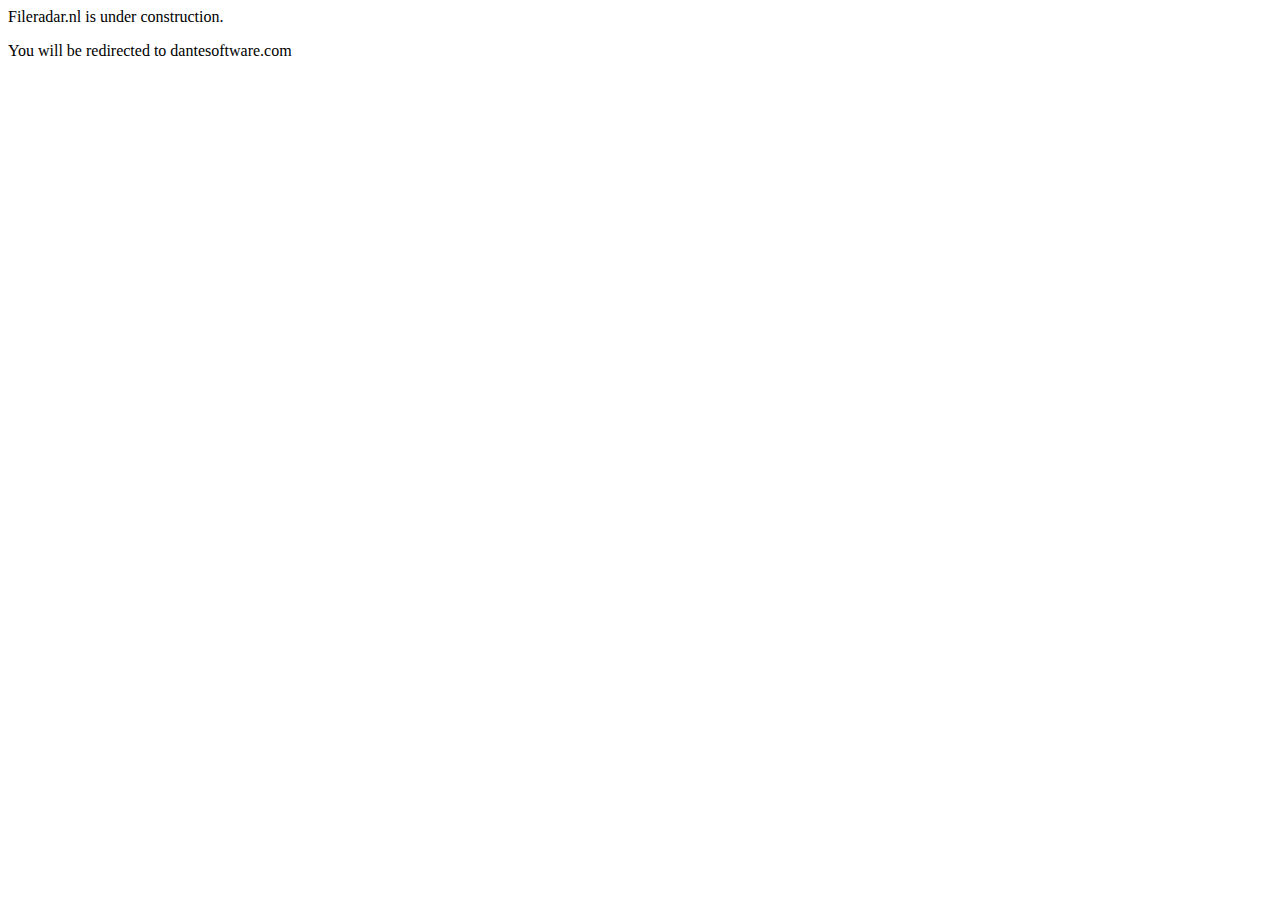
<file: redirect.html>
<!DOCTYPE HTML PUBLIC “-//W3C//DTD HTML 4.0 Transitional//EN”>
<html>
<head>
<title>Fileradar</title>
<meta http-equiv=”refresh” content=”2;url=http://www.dantesoftware.com”>

</head>
<body>
<p>Fileradar.nl is under construction.</p>

<p>You will be redirected to dantesoftware.com</p>
</body>
</html>
</file>
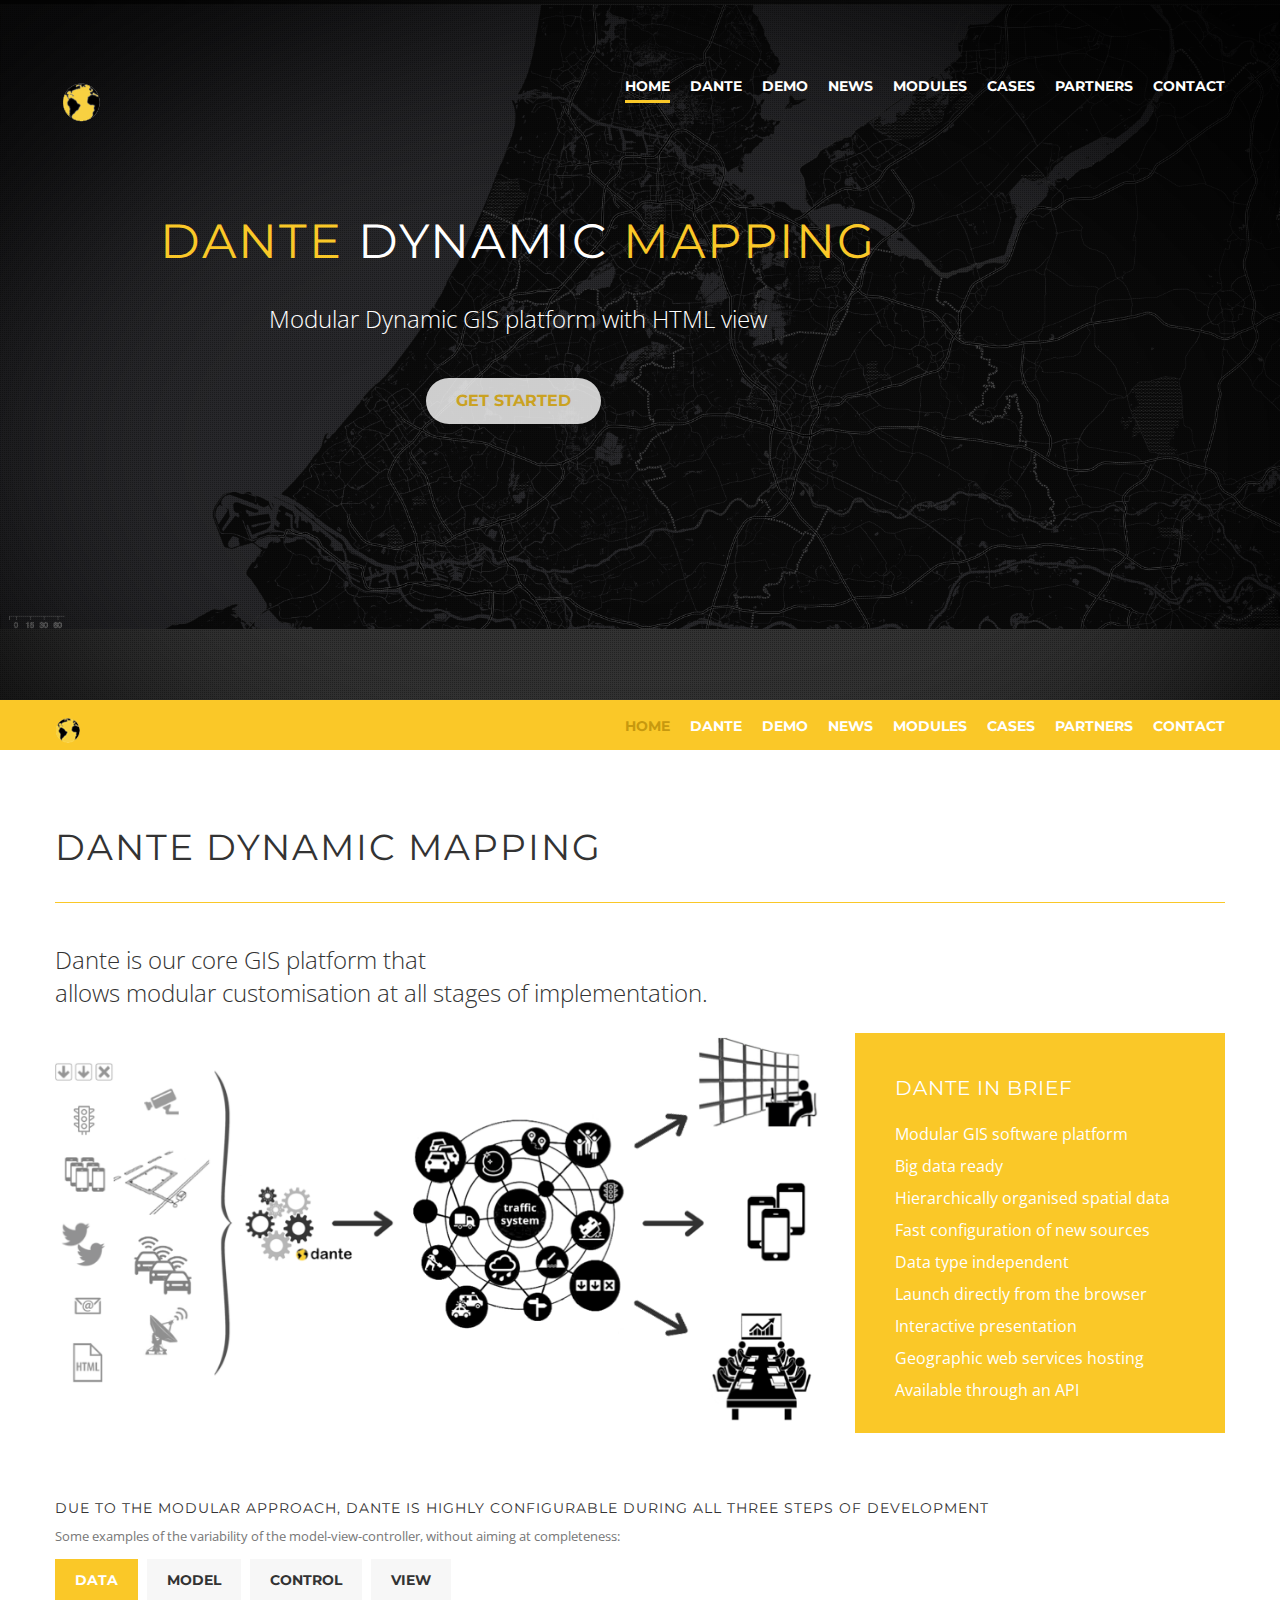
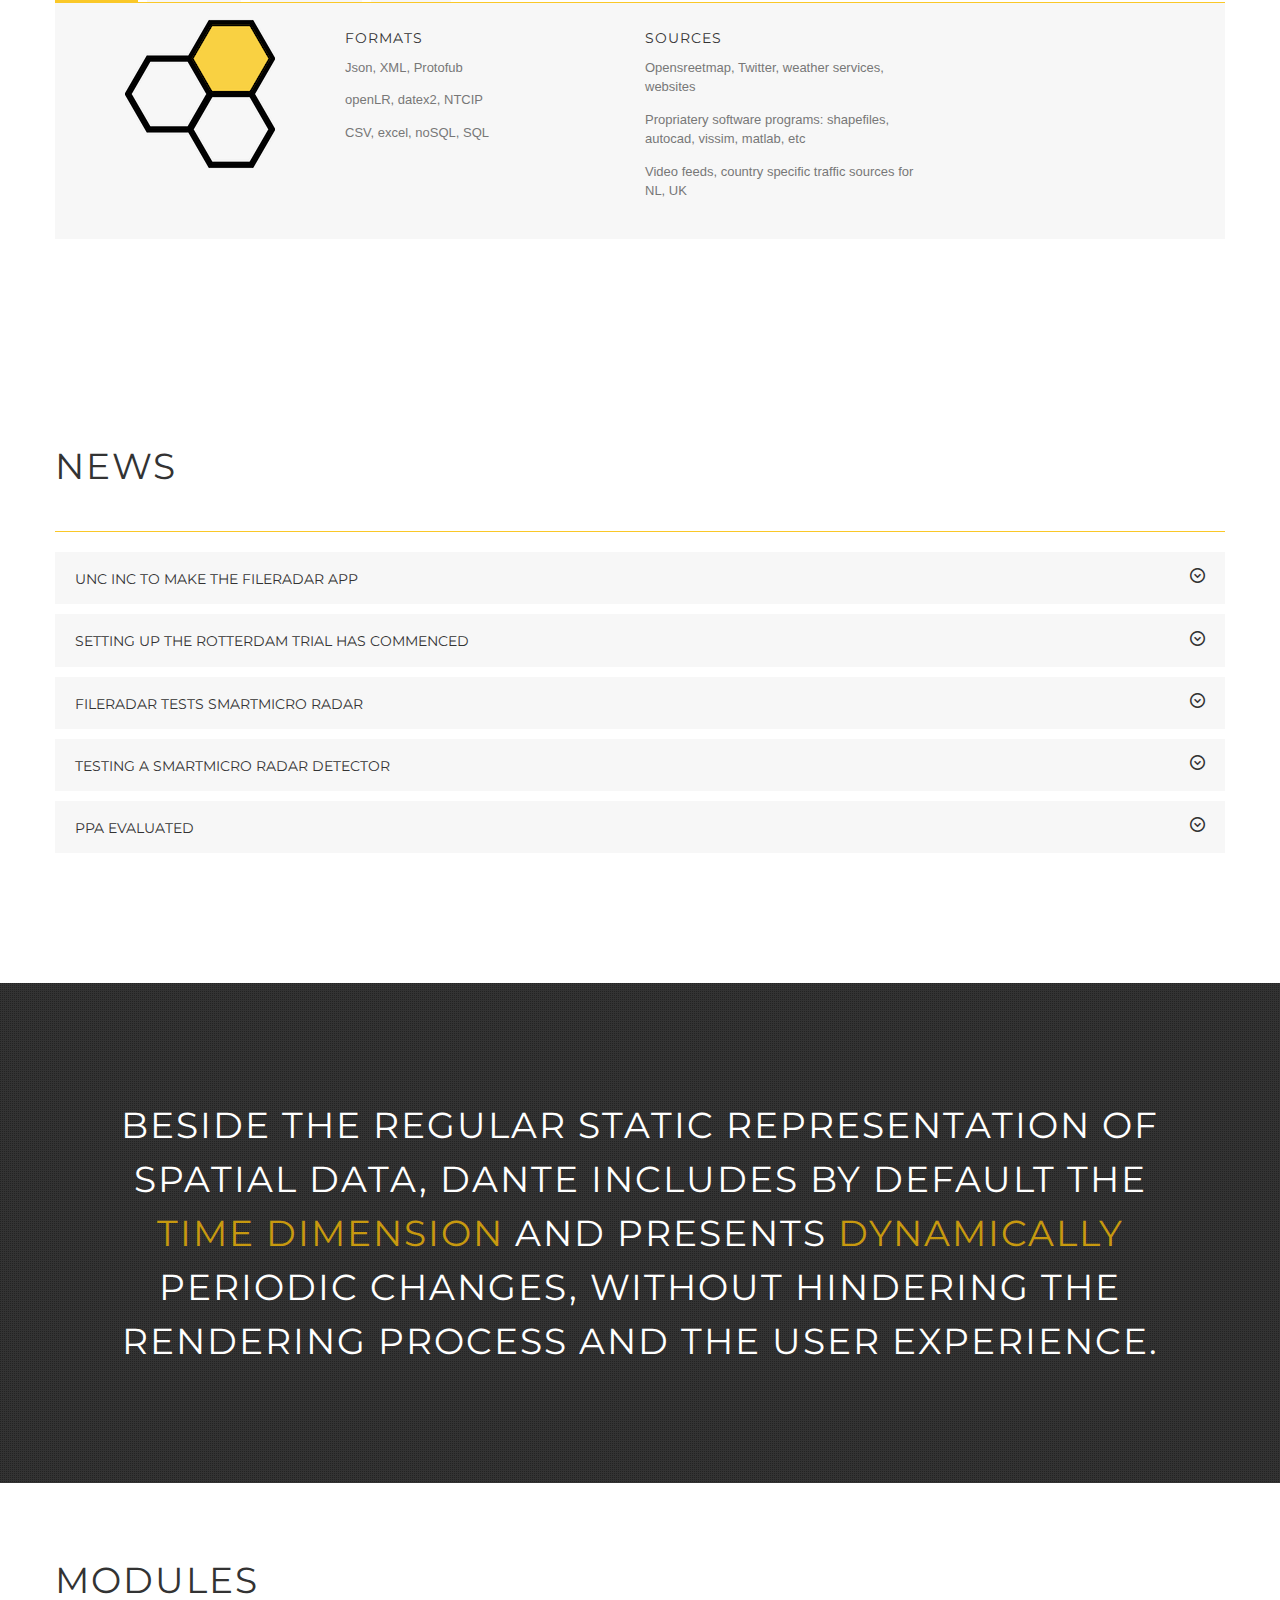
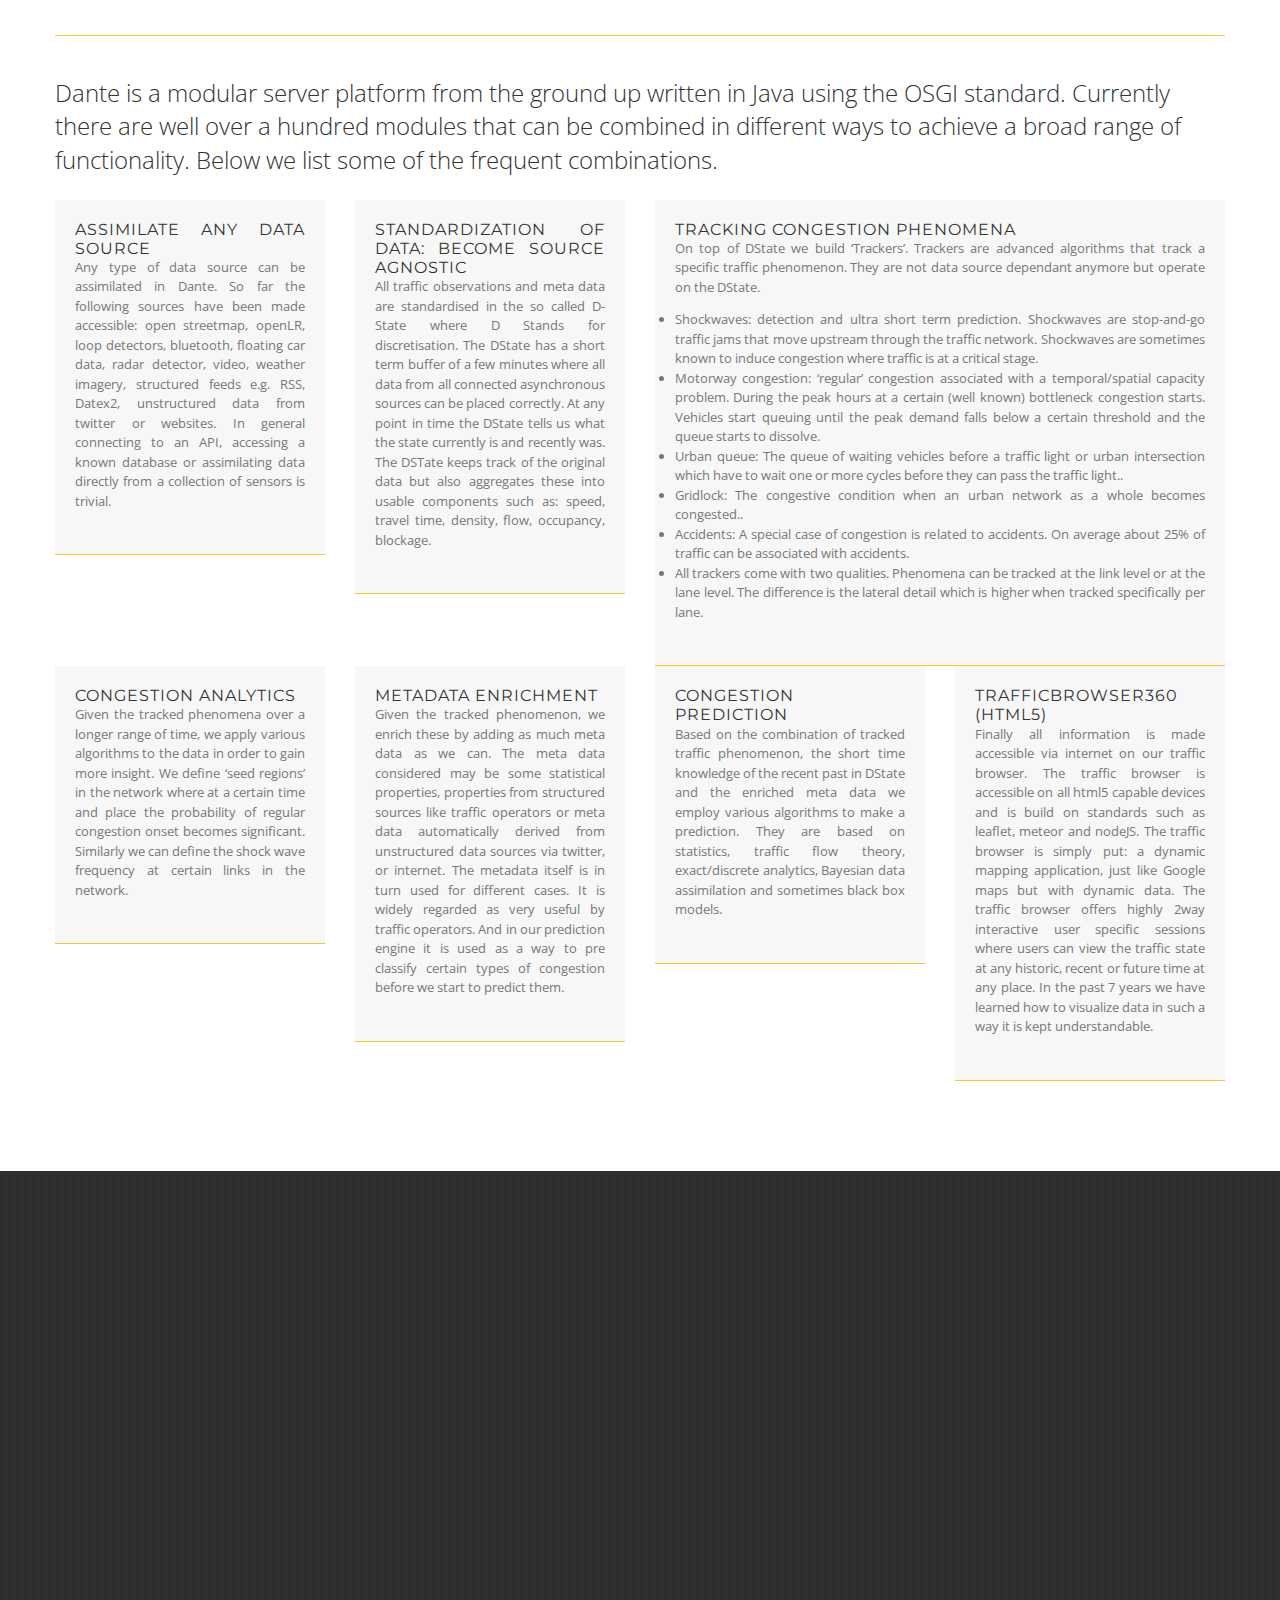
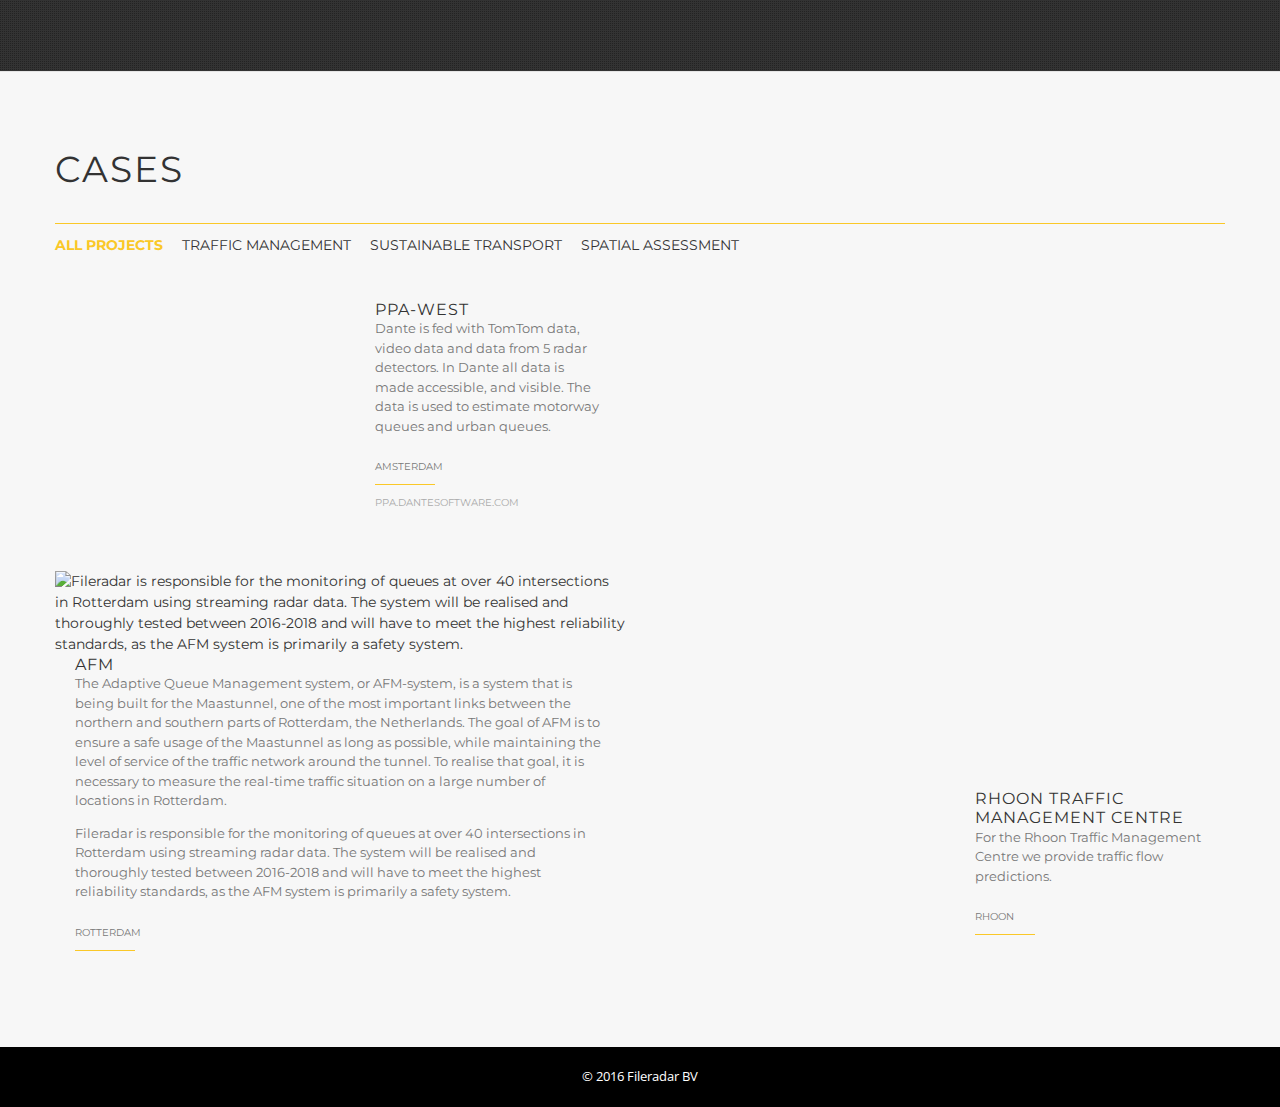
<file: test.html>
<!DOCTYPE html>
<html lang="en">
<head>
	<meta charset="utf-8" />
	
	<title>Dante Software</title>
	<meta name="description" content="">
	<meta name="author" content="">
	<meta name="HandheldFriendly" content="true">
	<meta http-equiv="X-UA-Compatible" content="IE=edge,chrome=1">
	<meta name="viewport" content="width=device-width, initial-scale=1, maximum-scale=1">
	
	<link href='http://fonts.googleapis.com/css?family=Montserrat:400,700|Open+Sans:400,300,700' rel='stylesheet' type='text/css'>
	
	<!-- Import CSS -->
	<link rel="stylesheet" href="css/base.css">
	<link rel="stylesheet" href="css/jms-style.css">
	<link rel="icon" type="image/png" href="logo.png">
	<link rel="stylesheet" href="http://cdn.leafletjs.com/leaflet/v0.7.7/leaflet.css">
	

	<!--[if lt IE 10]>
		<link href= "css/ie.css" rel= "stylesheet" media= "all" />
	<![endif]-->

	<!--[if lt IE 9]>
		<script src="http://html5shiv.googlecode.com/svn/trunk/html5.js"></script>
	<![endif]-->
	
</head>

<body>


	<!-- Start Homepage -->
	<header id="home">
		<div class="header-bg"></div>
		<div class="pattern"></div>
		<div class="container">
			<div class="row">
				<div class="span4">
					<a href="index.html" class="logo"><img src="img/logo1.png" alt=""></a>
				</div>
				<!-- Navigation -->
				<nav id="topnav" class="span8">
					<ul id="fixed-nav" class="visible-desktop">
						<li class="current scroll-link"><a href="#home">Home</a></li>
						<li><a class="scroll-link" href="#about">Dante</a></li>
						<li><a class="scroll-link" href="#demo">Demo</a></li>
						<li><a class="scroll-link" href="#news">News</a></li>
						<li><a class="scroll-link" href="#module">Modules</a></li>
						<li><a class="scroll-link" href="#portfolio">Cases</a></li>
						<li><a class="scroll-link" href="#partners">Partners</a></li>
						<li><a class="scroll-link" href="#contact">Contact</a></li>
						
					</ul>
				</nav>
				<!-- End Navigation -->
			</div>
			<div class="row">
				<div class="span12">
					<div id="slidecaption">
						<span class="color-text">Dante</span> dynamic <span class="color-text">mapping</span>
						<div class="sub-caption">Modular Dynamic GIS platform with HTML view</div>
						<a href="#about" class="btn white scroll-link">Get started</a>
					</div>
				</div>
			</div>

		</div>
	</header>

	

	<div class="wrapper">
	
		<!-- Start Sticky Navigation -->
		<nav id="mainnav">
			<div class="container">
				<div class="row">
					<div class="span4">
						<a href="index.html" class="logo"><img src="img/logo2.png" alt=""></a>
					</div>
					<div class="span8">
						<ul id="fluid-nav" class="fluid-navigation visible-desktop">
							<li class="current scroll-link"><a href="#home">Home</a></li>
						<li><a class="scroll-link" href="#about">Dante</a></li>
						<li><a class="scroll-link" href="#demo">Demo</a></li>
						<li><a class="scroll-link" href="#news">News</a></li>
						<li><a class="scroll-link" href="#module">Modules</a></li>
						<li><a class="scroll-link" href="#portfolio">Cases</a></li>
						<li><a class="scroll-link" href="#partners">Partners</a></li>
						<li><a class="scroll-link" href="#contact">Contact</a></li>
						</ul>
					</div>
				</div>
			</div>
		</nav>
		<!-- End Sticky Navigation -->
		

		<!-- Start About Page -->
		<section id="about" class="page">
			<div class="container">
				<div class="row">
					<div class="span12">
						<div class="title">DANTE Dynamic Mapping</div>
						<hr>
						<div class="lead-small">Dante is our core GIS platform that <br class="visible-desktop" />  allows modular customisation at all stages of implementation.</div>
						<p>
						</p>
						<div class="row slider-services">
							<div class="span8">
								<img src="images/Prediction engine.png" alt="">
							</div>
							<div class="span4">
								<!-- Start Services List -->
								<div class="services">
									<div class="services-title hidden-tablet">Dante in brief</div>
									<ul class="services-list">
										<li>Modular GIS software platform</li>
										<li>Big data ready</li>
										<li>Hierarchically organised spatial data</li>
										<li>Fast configuration of new sources</li>
										<li>Data type independent</li>
										<li>Launch directly from the browser</li>
										<li>Interactive presentation</li>
										<li>Geographic web services hosting</li>
										<li>Available through an API</li>
									</ul>
								</div>
								<!-- End Services List -->
							</div>
						</div>
						
					

			<!-- Start Tabs -->
						<h5>Due to the modular approach, Dante is highly configurable during all three steps of development</h5>
						<p>Some examples of the variability of the model-view-controller, without aiming at completeness:</p>
						<div class="tabs">
							<ul>
								<li id="tab1" class="current">Data</li>
								<li id="tab2">Model</li>
								<li id="tab3">Control</li>
								<li id="tab4">View</li>
							</ul>
							<div class="tab-content-wrp">
		    					<div id="tab1-content" class="tab-content active">
										<div class="container">	
											<div class="row">
												
												<div class="row">
													<div class="span3">
													
														<img src="images/honey1.png" width="150" height="150" style="margin: 0px 80px">
														<hr class="visible-phone">
													</div>
													<div class="span3">
														<h5>Formats</h5>
														<p>Json, XML, Protofub</p>
														<p>openLR, datex2, NTCIP</p>
														<p>CSV, excel, noSQL, SQL</p>
													</div>
													<div class="span3">
														<h5>Sources</h5>
														<p>Opensreetmap, Twitter, weather services, websites</p>
														<p>Propriatery software programs: shapefiles, autocad, vissim, matlab, etc</p>
														<p>Video feeds, country specific traffic sources for NL, UK</p>
														
													</div>
												</div>
											</div>
										</div>
		    					</div>
		    					<div id="tab2-content" class="tab-content">
		    							<div class="container">	
											<div class="row">
												<div class="row">
													<div class="span3">
													
														<img src="images/honey2.png" width="150" height="150" style="margin: 0px 80px">
														<hr class="visible-phone">
													</div>
													<div class="span9">
														<h5>Standardization</h5>
														<p>Elements define a location in time and space</p>
														<p>Dataobjects linked to elements</p>
														
													</div>
												</div>
											</div>
										</div>
		    					</div>
		    					<div id="tab3-content" class="tab-content">
		    							<div class="container">	
											<div class="row">
												<div class="row">
													<div class="span3">
													
														<img src="images/honey3.png" width="150" height="150" style="margin: 0px 80px">
														<hr class="visible-phone">
													</div>
													<div class="span3">
																<h5>Industry standard techniques</h5>
																<p>Java8</p>
																<p>OSGI</p>
																<p>Jetty/Netty</p>
																
														
													</div>
													<div class="span3">
																<h5>Standardization of data sources as a first step</h5>
																<p>Link, nodes, segments, areas</p>
																<p>Algorithms work wit standardised data</p>
																	
														
													</div>
													<div class="span3">
																<h6>Traffic Algorithms</h6>
																<p>Queue tracking on motorways and cities</p>
																<p>Shockwave tracker</p>
														
													</div>
												</div>
											</div>
										</div>
		    					</div>
		    					
		    					<div id="tab4-content" class="tab-content">
		    							<div class="container">	
											<div class="row">
												<div class="row">
													<div class="span3">
													
														<img src="images/honeyfull.png" width="150" height="150" style="margin: 0px 80px">
														<hr class="visible-phone">
													</div>
													<div class="span9">
														<h5>Rich html5 app for browser and mobile</h5>
														<p>Interactive map with options to dinamically adjust time</p>
														<p>Situational Awareness: focus only on extra-ordinary eventualities</p>
														<p>Traffic 360, zooming-in/out adjusts datasource volume and intensity to reflect scope</p>
														<p>Leveraging NodeJs, LeafletJs, Meteor</p>
														
													</div>
												</div>
											</div>
										</div>
		    					</div>
							</div>
						</div>
						<!-- End Tabs -->
			<!-- End Tabs -->
						
					</div>
				</div>
			</div>
		</section>
		<!-- End About Page -->
	

	

	<!-- Start NEWS Page -->

		<section id="news" class="page">
			<div class="container">
				<div class="row">
					<div class="span12">
						<div class="title">News</div>
					</div>
				</div>
				
				<div class="row">
					<hr class="span12">
				</div>
						<!-- Start Accordion -->
				<div class="row">
					<div class="span12">
						
						
						<div class="accordion">
							<div class="accordion-wrp">
								<h6>Unc Inc to make the Fileradar App</h6>
								<div class="accordion-content">
									<a>February 21, 2016</a>
									<p>Today we can announce that we have selected Unc Inc to build the Fileradar App, the consumer app that will first launch in The Netherlands and that will revolutionize the way car travellers make decisions. We are working very hard to get our traffic predictions to the highest possible quality, and to finish the API that will feed the apps.</p>
								</div>
							</div>
							<div class="accordion-wrp">
								<h6>Setting up the Rotterdam trial has commenced</h6>
								<div class="accordion-content">
									<a>February 21, 2016</a>
									<p>Today we started with setting up the field trial in Rotterdam in which we will compare three different detectors to estimate urban queues in real-time. The video camera is working now – next is the SmartMicro radar detector!</p>
								</div>
							</div>
							<div class="accordion-wrp">
								<h6>Fileradar tests SmartMicro radar</h6>
								<div class="accordion-content">
									<a>January 26, 2015</a>
									<p>Vandaag is bekend geworden dat we de kans krijgen om in Rotterdam een SmartMicro radardetector te gaan testen. Daarnaast zullen we ook een videocamera ophangen om de data uit de radardetector en uit de detectielussen te kunnen valideren. De proef zal 6 weken duren en zal in het voorjaar van 2015 plaatsvinden.</p>
								</div>
							</div>
							<div class="accordion-wrp">
								<h6>Testing a SmartMicro radar detector</h6>
								<div class="accordion-content">
									<a>January 21, 2015</a>
									<p>Today we can announce that we will be able to test a SmartMicro radar detector in Rotterdam. Along with the radar detector data, we will collect loop detector data and video images, so that we can compare 3 different methods of estimating queues. The trial will take about 6 weeks and will commence in the Spring of 2015.</p>
								</div>
							</div>
							<div class="accordion-wrp">
								<h6>PPA evaluated</h6>
								<div class="accordion-content">
									<a>November 7, 2015</a>
									<p>Now that the ‘PPA‘ field trial has finished, we have extensively evaluated the results in cooperation with Arane. Based on the data, it can be concluded that the system in its current setup didn’t achieve positive results yet. However, we have identified several optimisations that can lead to significant improvement of the system. We have computed that a total of 150 vehicle hours of delay may be saved by the system for 1 single bottleneck. Hopefully we can verify these predictions in 2015, in the followup ‘PPA2′!</p>
								</div>
							</div>
						</div>
						
						<hr class="visible-phone">
					</div>
				</div>
						<!-- End Accordion -->
			</div>
		</section>
		
	<!-- End NEWS Page -->


		<!-- Start Parallax -->
		<section id="parallax1">
			<div class="bg1"></div>
			<div class="pattern"></div>
			<div class="container">
				<div class="row">
					<div class="span12">
						<div class="vertical-text">
							<div class="parallax-title">Beside the regular static representation of spatial data, Dante includes by default the <a class="scroll-link" href="#partners"> time dimension </a>and presents <a class="scroll-link" href="#partners"> dynamically </a> periodic changes, without hindering the rendering process and the user experience.</div>
						</div>
					</div>
				</div>
			</div>
		</section>
		<!-- End Parallax -->
		
		<!-- Start Modules Page -->
		<section id="module" class="page">
			<div class="container">
				<div class="row">
					<div class="span12">
						<div class="title">Modules</div>
						<hr>
							<div class="lead-small">Dante is a modular server platform from the ground up written in Java using the OSGI standard. Currently there are well over a hundred modules that can be combined in different ways to achieve a broad range of functionality. Below we list some of the frequent combinations.
							</div>
							<p></p>

						<div class="row">

							<!-- Start Profile -->
							<div class="span3 profile">
								
								<div class="profile-name">Assimilate any data source</div>
								
								<div class="profile-desc">
									<p>Any type of data source can be assimilated in Dante. So far the following sources have been made accessible: open streetmap, openLR, loop detectors, bluetooth, floating car data, radar detector, video, weather imagery, structured feeds e.g. RSS, Datex2, unstructured data from twitter or websites. In general connecting to an API, accessing a known database or assimilating data directly from a collection of sensors is trivial.</p>
								</div>
								
							</div>
							<!-- End Profile -->
							
							<!-- Start Profile -->
							<div class="span3 profile">
								
								<div class="profile-name">Standardization of data: become source agnostic</div>
								<div class="profile-desc">
									<p>All traffic observations and meta data are standardised in the so called D-State where D Stands for discretisation. The DState has a short term buffer of a few minutes where all data from all connected asynchronous sources can be placed correctly. At any point in time the DState tells us what the state currently is and recently was. The DSTate keeps track of the original data but also aggregates these into usable components such as: speed, travel time, density, flow, occupancy, blockage.</p>
								</div>
								
							</div>
							<!-- End Profile -->
							
							<!-- Start Profile -->
							<div class="span6 profile">
								
								<div class="profile-name">Tracking congestion phenomena</div>
								<div class="profile-desc" >
									<p>On top of DState we build ‘Trackers’. Trackers are advanced algorithms that track a specific traffic phenomenon. They are not data source dependant anymore but operate on the DState. </p>
										
									<li>Shockwaves: detection and ultra short term prediction. Shockwaves are stop-and-go traffic jams that move upstream through the traffic network. Shockwaves are sometimes known to induce congestion where traffic is at a critical stage.</li>
									<li>Motorway congestion: ‘regular’ congestion associated with a temporal/spatial capacity problem. During the peak hours at a certain (well known) bottleneck congestion starts. Vehicles start queuing until the peak demand falls below a certain threshold and the queue starts to dissolve.</li>
									<li>Urban queue: The queue of waiting vehicles before a traffic light or urban intersection which have to wait one or more cycles before they can pass the traffic light..</li>
									<li>Gridlock: The congestive condition when an urban network as a whole becomes congested..</li>
									<li>Accidents: A special case of congestion is related to accidents. On average about 25% of traffic can be associated with accidents.</li>
									<li>All trackers come with two qualities. Phenomena can be tracked at the link level or at the lane level. The difference is the lateral detail which is higher when tracked specifically per lane.</li>
								</div>
								
							</div>
							<!-- End Profile -->	

							<!-- Start Profile -->
							<div class="span3 profile">
								
								<div class="profile-name">Congestion analytics</div>
								<div class="profile-desc">
									<p>Given the tracked phenomena over a longer range of time, we apply various algorithms to the data in order to gain more insight. We define ‘seed regions’ in the network where at a certain time and place the probability of regular congestion onset becomes significant. Similarly we can define the shock wave frequency at certain links in the network.</p>
								</div>
								
							</div>
							<!-- End Profile -->
							
							<!-- Start Profile -->
							<div class="span3 profile">
								
								<div class="profile-name">Metadata Enrichment</div>
								<div class="profile-desc">
									<p>Given the tracked phenomenon, we enrich these by adding as much meta data as we can. The meta data considered may be some statistical properties, properties from structured sources like traffic operators or meta data automatically derived from unstructured data sources via twitter, or internet. The metadata itself is in turn used for different cases. It is widely regarded as very useful by traffic operators. And in our prediction engine it is used as a way to pre classify certain types of congestion before we start to predict them.</p>
								</div>
								
							</div>
							<!-- End Profile -->
							
							<!-- Start Profile -->
							<div class="span3 profile">
								
								<div class="profile-name">Congestion Prediction</div>
								<div class="profile-desc">
									<p>Based on the combination of tracked traffic phenomenon, the short time knowledge of the recent past in DState and the enriched meta data we employ various algorithms to make a prediction. They are based on statistics, traffic flow theory, exact/discrete analytics, Bayesian data assimilation and sometimes black box models.</p>
								</div>
								
							</div>
							<!-- End Profile -->
							
							<!-- Start Profile -->
							<div class="span3 profile">
								
								<div class="profile-name">TrafficBrowser360 (HTML5)</div>
								<div class="profile-desc">
									<p>Finally all information is made accessible via internet on our traffic browser. The traffic browser is accessible on all html5 capable devices and is build on standards such as leaflet, meteor and  nodeJS. The traffic browser is simply put: a dynamic mapping application, just like Google maps but with dynamic data. The traffic browser offers highly 2way interactive user specific sessions where users can view the traffic state at any historic, recent or future time at any place. In the past 7 years we have learned how to visualize data in such a way it is kept understandable.</p>
								</div>
								
							</div>
							<!-- End Profile -->
							
						</div>
					</div>
				</div>
			</div>
		</section>
		<!-- End modules Page -->
	
		<!-- Start Parallax -->
		<section id="parallax2">
			<div class="bg2"></div>
			<div class="pattern"></div>
			<div class="container">
				<div class="row">
					<div class="span4 right-pull">
						<div id="twitter-parallax" class="vertical-text">
							<a class="twitter-timeline" data-height="300" data-theme="light" data-link-color="#fac828" href="https://twitter.com/dantesoftware"></a>
							

						</div>
					</div>
				</div>
			</div>
		</section>
		<!-- End Parallax -->
	
	

		<!-- Start Cases Page -->
		<section id="portfolio" class="page page-gray">
			<div class="container">
				<div class="row">
					<div class="span12">
						<div class="title">Cases</div>
						<hr>
						
						

						<!-- Start Filters -->
		                <ul class="option-set" data-option-key="filter">
					    	<li><a class="selected" href="#filter" data-option-value="*"><span></span>All projects</a></li>
							<li><a href="#filter" data-option-value=".traffic"><span></span>Traffic management</a></li>
							<li><a href="#filter" data-option-value=".sustain"><span></span>Sustainable Transport</a></li>
							<li><a href="#filter" data-option-value=".spatial"><span></span>Spatial Assessment</a></li>
				    	</ul>
				    	<!-- End Filters -->
				    	
						<div id="posts" class="row isotope">
						
							<!-- Start Project -->
							<div class="post item span4 isotope-item traffic">
				    			<a href="https://youtu.be/uSPXhmm0DEY" rel="group1" class="project-wrp fancybox-media" title="FileRadar">
								<img alt="">
								<div class="profile-icon">&#0098;</div>
								<div class="profile-name">Fileradar App</div>
								<div class="profile-desc">
									<p>The Fileradar app employs the expertise of Dantesoftware, providing routeplanning on the go. Thanks to our prediction engine, the app will consider the fastest route for the given time of day, weather conditions, latest news, etc and weighs each information appropriately.</p>
								</div>	
								<hr class="mini">
								<div class="project-date">www.FileRadar.nl</div>
								

								</a>
							</div>
							<!--	End Project -->


								<!-- Start Project -->
							<div class="post item span4 isotope-item traffic">
				    			<a href="http://ppa.dantesoftware.com" target="_blank" rel="group1" class="project-wrp" title="PPA-West">
			    						<div class="profile-name">PPA-West</div>
										<div class="profile-desc">
					    				
										<p>Dante is fed with TomTom data, video data and data from 5 radar detectors. In Dante all data is made accessible, and visible. The data is used to estimate motorway queues and urban queues.</p>
										</div>
										<div class="project-client">Amsterdam</div>
										
										<hr class="mini">
										<div class="project-date">ppa.dantesoftware.com</div>
				    			</a>
							</div>
								<!-- End Project -->
								
								<!-- Start Project -->
							<div class="post item span4 isotope-item traffic">
				    			<a rel="group2" class="project-wrp fancybox fancybox.iframe" href="http://poc.dantesoftware.com" title="Proof-Of-Concept / GoyLaan" >
				    				<img alt="">
				    					<div class="profile-name">GoyLaan</div>
				    					<div class="profile-desc">
					    					
											<p>For the city of Utrecht a Dante setup is made using video, loop, 24 radar detectors, bluetooth, manual counts, and public transport data. For the first use case, the data is analyzed to estimate the effect on traffic flow in a before and after study.</p>
										</div>
										<div class="project-client">Utrecht</div>
										
										<hr class="mini">
										<div class="project-date">poc.dantesoftware.com</div>
				    			</a>
							</div>
								<!-- End Project -->
								
								<!-- Start Project -->
								<div class="post item span6 isotope-item traffic">
					    			<a href="https://youtu.be/edqzF_LCkGI" rel="group2" class="project-wrp fancybox-media" title="AFM">
					    				<img alt="Fileradar is responsible for the monitoring of queues at over 40 intersections in Rotterdam using streaming radar data. The system will be realised and thoroughly tested between 2016-2018 and will have to meet the highest reliability standards, as the AFM system is primarily a safety system.">
								<div class="profile-icon">&#0098;</div>
										<div class="profile-name">AFM</div>
				    					<div class="profile-desc">
					    					
										<p>The Adaptive Queue Management system, or AFM-system, is a system that is being built for the Maastunnel, one of the most important links between the northern and southern parts of Rotterdam, the Netherlands. The goal of AFM is to ensure a safe usage of the Maastunnel as long as possible, while maintaining the level of service of the traffic network around the tunnel. To realise that goal, it is necessary to measure the real-time traffic situation on a large number of locations in Rotterdam.</p>
										<p>Fileradar is responsible for the monitoring of queues at over 40 intersections in Rotterdam using streaming radar data. The system will be realised and thoroughly tested between 2016-2018 and will have to meet the highest reliability standards, as the AFM system is primarily a safety system.</p>
										</div>
										<div class="project-client">Rotterdam</div>
										
										<hr class="mini">
										<div class="project-date"></div>
					    			</a>
								</div>
								<!-- End Project -->
								
								<!-- Start Project -->
								<div class="post item span4 isotope-item traffic">
					    			<a rel="group2" class="project-wrp" title="Rhoon Traffic Management Centre">
				    					<img alt="">
								<div class="profile-name">Rhoon Traffic Management Centre</div>
				    					<div class="profile-desc">
					    					
										<p>For the Rhoon Traffic Management Centre we provide traffic flow predictions.</p>
										</div>
										<div class="project-client">Rhoon</div>
										
										<hr class="mini">
										<div class="project-date"></div>
					    			</a>
							</div>
								<!-- End Project -->
								
								<!-- Start Project -->
							<div class="post item span4 isotope-item traffic">
				    			<a href="http://adapt.dantesoftware.com" target="_blank" rel="group1" class="project-wrp" title="ADAPT">
				    					<img alt="">
										<div class="profile-name">ADAPT</div>
				    					<div class="profile-desc">
					    					
											<p>In a combined project with Highways England And Rijkswaterstaat we developed a series of modules called ADAPT. In ADAPT we run a regular prediction engine but also continuously  listen to unstructured data from twitter and internet and incorporate an event feed from Bemobile.</p>
										</div>
										<div class="project-client">Highways England</div>
										
										<hr class="mini">
										<div class="project-date">adapt.dantesoftware.com"</div>
				    			</a>
							</div>
								<!-- End Project -->
								

							
						</div>
					</div>
				</div>
			</div>
		</section>
		<!-- End Portfolio Page -->		
		
		
		
		<section id="copyright">
		<a>© 2016 Fileradar BV</a>
		</section>

	
	</div>
	
	<script src="https://ajax.googleapis.com/ajax/libs/jquery/1.8.1/jquery.min.js"></script>
	<script src="http://cdn.leafletjs.com/leaflet/v0.7.7/leaflet.js"></script> <!-- leaflet -->
	<script src="js/jquery.easing.min.js"></script>	
	<script src="js/jquery.sticky.js"></script><!-- Sticky Navigation -->
	<script src="js/jquery.scrollTo.js"></script><!-- Smooth Scrolling -->
	<script src="js/jquery.nav.js"></script><!-- One Page Navigation -->
	<script src="js/selectnav.min.js"></script><!-- Mobile Navigation -->
	<script src="js/jquery.flexslider.js"></script><!-- FlexSlider 2 -->
	<script src="js/jquery.parallax-1.1.3.js"></script><!-- Parallax -->
	<script src="js/jquery.isotope.min.js"></script><!-- Isotope cases -->
	<script src="js/mql.js"></script><!-- Isotope Fix -->
	<script src="js/shortcodes.js"></script> <!-- Shortcodes -->
	<script src="js/jquery.fancybox.pack.js"></script><!-- Fancybox -->
	<script src="js/jquery.fancybox-media.js"></script><!-- Fancybox Media Helper -->
	<script src="js/jflickrfeed.js"></script><!-- Flickr Feed -->
	<script src="js/settings.js"></script> <!-- JS Options -->
	<script src="js/contact.js"></script> <!-- Feedback form -->
	<script async src="//platform.twitter.com/widgets.js" charset="utf-8"></script>
	<script>
		var layer = L.tileLayer('http://{s}.basemaps.cartocdn.com/dark_all/{z}/{x}/{y}.png',{
  attribution: '&copy; <a href="http://www.openstreetmap.org/copyright">OpenStreetMap</a> contributors, &copy; <a href="https://cartodb.com/attributions">CartoDB</a>'
});

		var map = L.map('mapblack', {
		  scrollWheelZoom: false,
		  center: [52.38472, 4.90368],
		  zoom: 13
		});
		var dante = L.icon({
    iconUrl: 'img/logo2.png',
   	iconSize:     [25, 25], // size of the icon
    //shadowSize:   [50, 64], // size of the shadow
    //iconAnchor:   [22, 94], // point of the icon which will correspond to marker's location
    //shadowAnchor: [4, 62],  // the same for the shadow
    popupAnchor:  [-3, -76] // point from which the popup should open relative to the iconAnchor
});
		L.marker([52.3841, 4.903], {icon: dante}).addTo(map)
			.bindPopup("<b>Dantesoftware</b><br />A-Lab");
		
		map.addLayer(layer);
	</script>
	

  
</body>

</html>
</file>
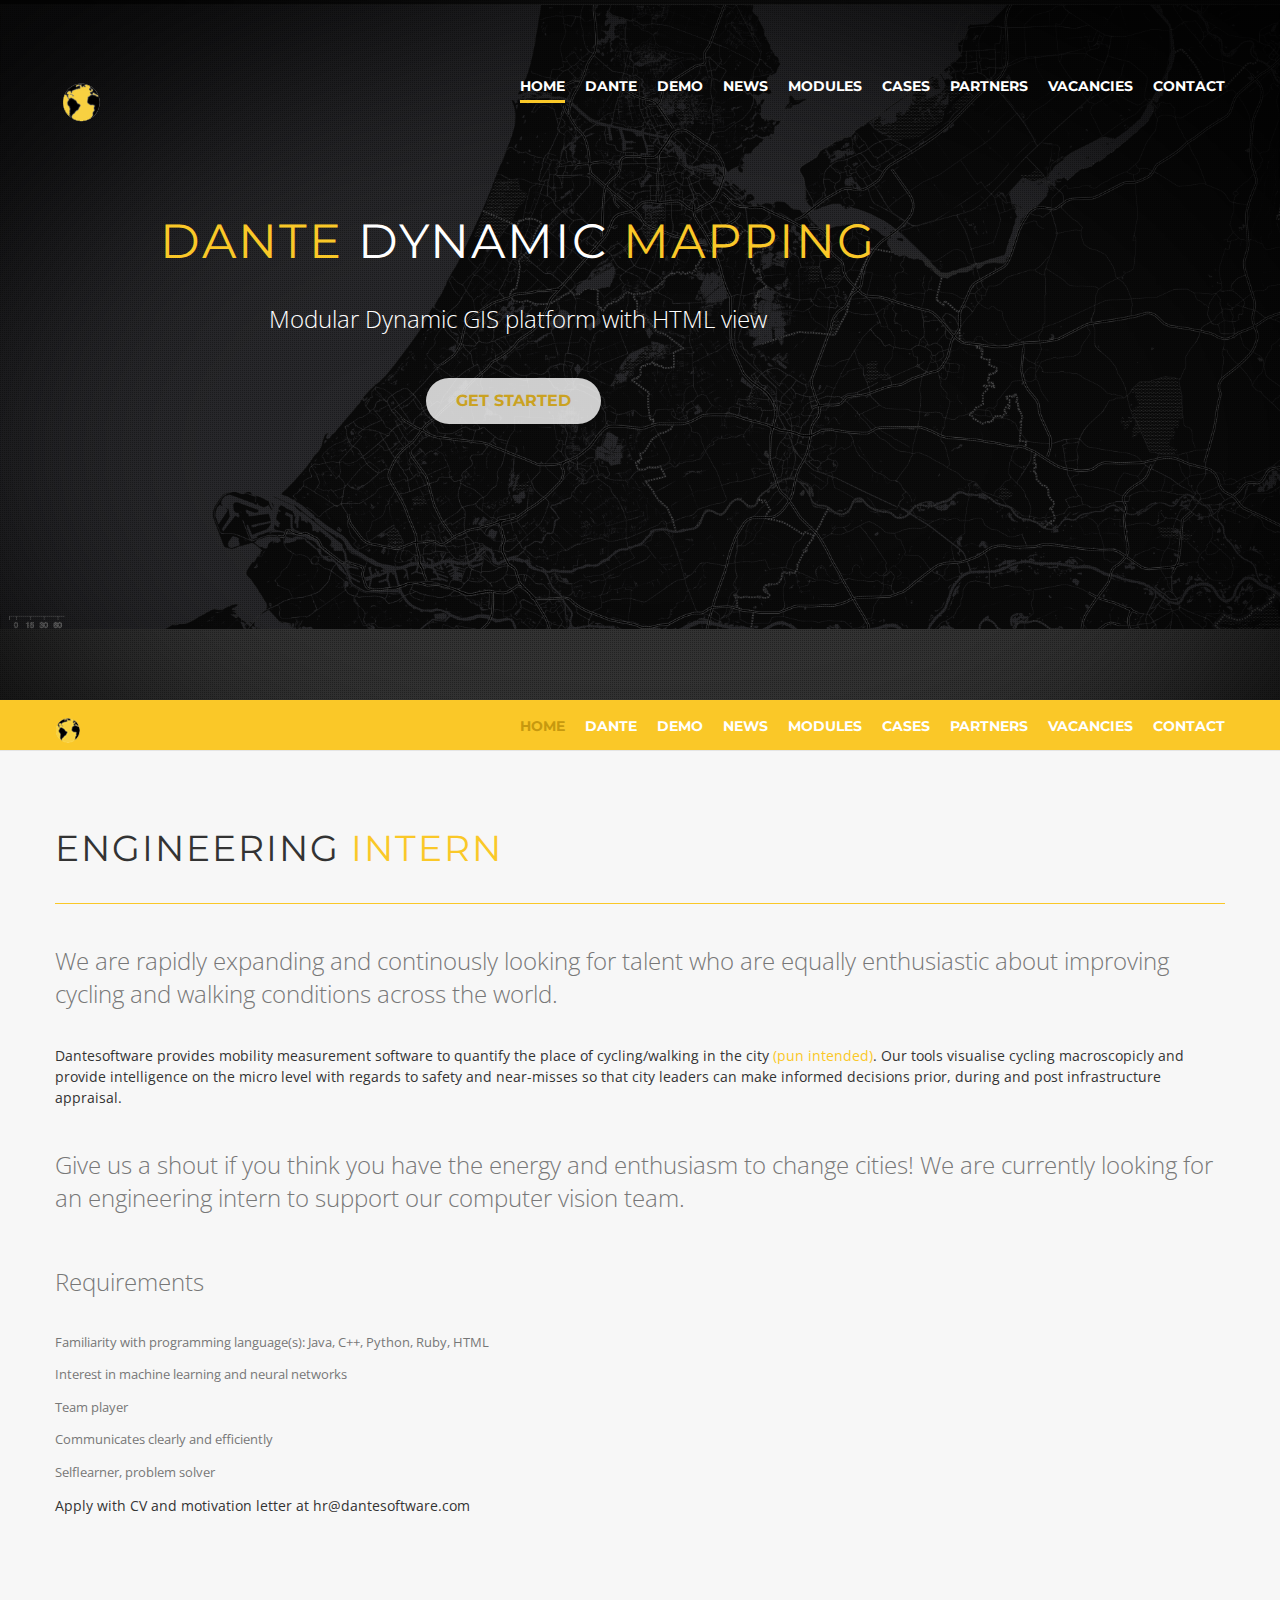
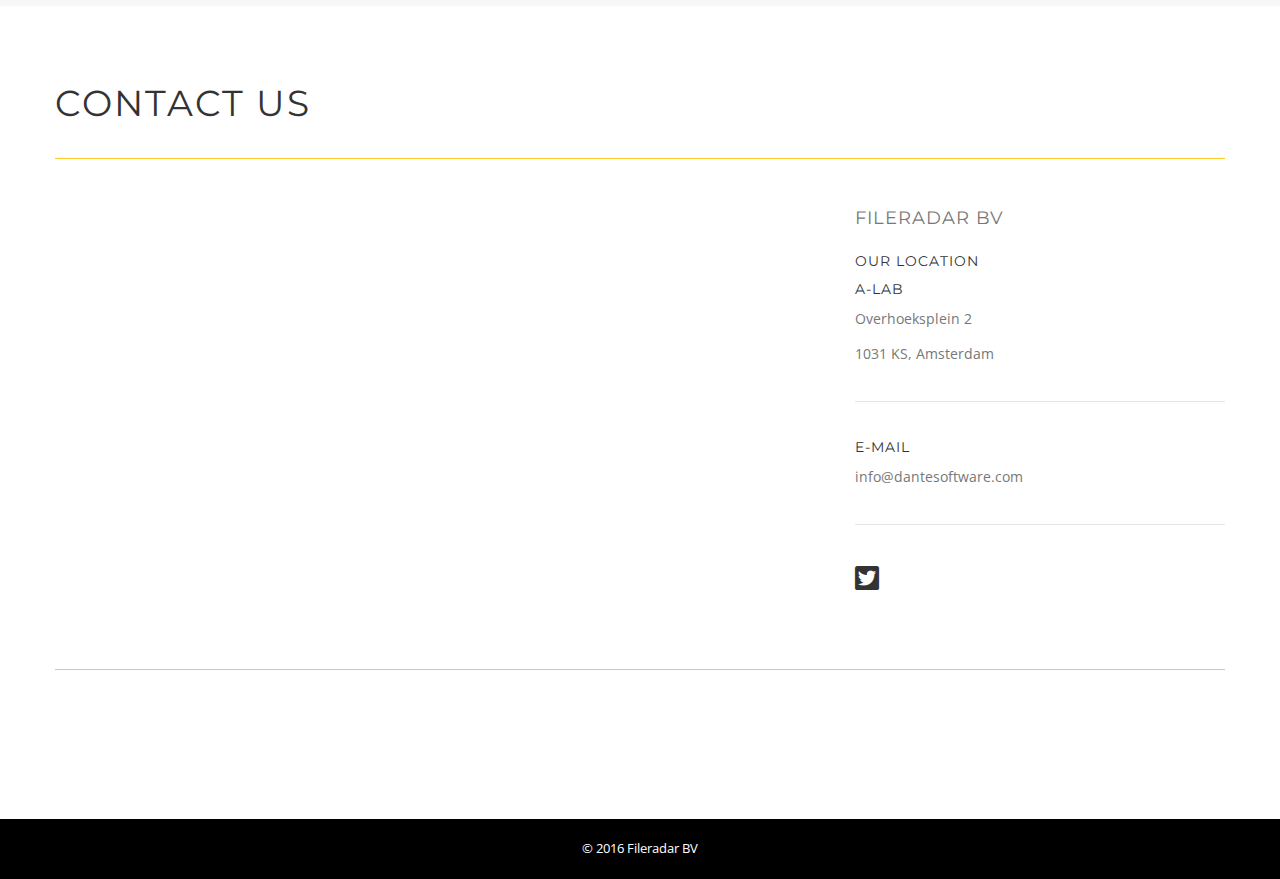
<file: vacancies.html>
<!DOCTYPE html>
<html lang="en">
<head>
	<meta charset="utf-8" />
	
	<title>Dante Software</title>
	<meta name="description" content="">
	<meta name="author" content="">
	<meta name="HandheldFriendly" content="true">
	<meta http-equiv="X-UA-Compatible" content="IE=edge,chrome=1">
	<meta name="viewport" content="width=device-width, initial-scale=1, maximum-scale=1">
	
	<link href='http://fonts.googleapis.com/css?family=Montserrat:400,700|Open+Sans:400,300,700' rel='stylesheet' type='text/css'>
	
	<!-- Import CSS -->
	<link rel="stylesheet" href="css/base.css">
	<link rel="stylesheet" href="css/jms-style.css">
	<link rel="icon" type="image/png" href="logo.png">
	<link rel="stylesheet" href="http://cdn.leafletjs.com/leaflet/v0.7.7/leaflet.css">
	

	<!--[if lt IE 10]>
		<link href= "css/ie.css" rel= "stylesheet" media= "all" />
	<![endif]-->

	<!--[if lt IE 9]>
		<script src="http://html5shiv.googlecode.com/svn/trunk/html5.js"></script>
	<![endif]-->
	
</head>

<body>


	<!-- Start Homepage -->
	<header id="home">
		<div class="header-bg"></div>
		<div class="pattern"></div>
		<div class="container">
			<div class="row">
				<div class="span4">
					<a href="index.html" class="logo"><img src="img/logo1.png" alt=""></a>
				</div>
				<!-- Navigation -->
				<nav id="topnav" class="span8">
					<ul id="fixed-nav" class="visible-desktop">
						<li class="current external-link"><a href="index.html">Home</a></li>
						<li><a class="external" href="index.html#about">Dante</a></li>
						<li><a class="external" href="index.html#demo">Demo</a></li>
						<li><a class="external" href="index.html#news">News</a></li>
						<li><a class="external" href="index.html#module">Modules</a></li>
						<li><a class="external" href="index.html#portfolio">Cases</a></li>
						<li><a class="external" href="index.html#partners">Partners</a></li>
						<li><a class="scroll-link" href="#job">Vacancies</a></li>
						<li><a class="scroll-link" href="#contact">Contact</a></li>
						
					</ul>
				</nav>
				<!-- End Navigation -->
			</div>
			<div class="row">
				<div class="span12">
					<div id="slidecaption">
						<span class="color-text">Dante</span> dynamic <span class="color-text">mapping</span>
						<div class="sub-caption">Modular Dynamic GIS platform with HTML view</div>
						<a href="#about" class="btn white scroll-link">Get started</a>
					</div>
				</div>
			</div>

		</div>
	</header>

	

	<div class="wrapper">
	
		<!-- Start Sticky Navigation -->
		<nav id="mainnav">
			<div class="container">
				<div class="row">
					<div class="span4">
						<a href="index.html" class="logo"><img src="img/logo2.png" alt=""></a>
					</div>
					<div class="span8">
						<ul id="fluid-nav" class="fluid-navigation visible-desktop">
							<li class="current external"><a href="index.html">Home</a></li>
						<li><a class="external" href="index.html#about">Dante</a></li>
						<li><a class="external" href="index.html#demo">Demo</a></li>
						<li><a class="external" href="index.html#news">News</a></li>
						<li><a class="external" href="index.html#module">Modules</a></li>
						<li><a class="external" href="index.html#portfolio">Cases</a></li>
						<li><a class="external" href="index.html#partners">Partners</a></li>
						<li><a class="scroll-link" href="#job">Vacancies</a></li>
						<li><a class="scroll-link" href="#contact">Contact</a></li>
						</ul>
					</div>
				</div>
			</div>
		</nav>
		<!-- End Sticky Navigation -->
		


		<!-- Start job Page -->
		<section id="job" class="page page-gray">
			<div class="container">
				<div class="row">
					<div class="span12">
						<div class="title">Engineering <span class="color-text">intern</span></div>
						<hr>
						<p class = "lead-small"> We are rapidly expanding and continously looking for talent who are equally enthusiastic about improving cycling and walking conditions across the world. </p>
						Dantesoftware provides mobility measurement software to quantify the place of cycling/walking in the city <span class = "color-text">(pun intended)</span>. Our tools visualise cycling macroscopicly and provide  intelligence on the micro level with regards to safety and near-misses so that city leaders can make informed decisions prior, during and post infrastructure appraisal. 

						<p class="lead-small">Give us a shout if you think you have the energy and enthusiasm to change cities! We are currently looking for an engineering intern to support our computer vision team.  
						</p>
						<p class="lead-small">Requirements</p>
				<div id="tab4-content" class="tab-content">
		    					
		    						<p>Familiarity with programming language(s): Java, C++, Python, Ruby, HTML</p>
		    						<p>Interest in machine learning and neural networks</p>
		    						<p></p>
		    						<p>Team player</p>
		    						<p>Communicates clearly and efficiently</p>
		    						<p>Selflearner, problem solver</p>

		    				<div class="caption">Apply with CV and motivation letter at hr@dantesoftware.com</div>
				</div>
			</div>
		</section>
		<!-- End job Page -->

	


		<!-- Start Contact Page -->
		<section id="contact" class="page">
			<div class="container">
				<div class="row">
					<div class="span12">
						<div class="title center-title">Contact us</div>
						<hr>
						<div class="lead"></div>
						<div class="row">
							<div class="span8">
								<div id="mapblack" style="height: 400px"></div>
							</div>
							<div class="span4 address">
								<div class="contact-name">Fileradar BV</div>
											
								<h5>Our location</h5>
								<h5>A-Lab</h5>
											<p>Overhoeksplein 2</p>
											<p>1031 KS, Amsterdam</p>
											
								<hr class="gray">
								<h5>E-mail</h5>
								<p>info@dantesoftware.com</p>
								<hr class="gray">
								
								<ul class="social-icons">
									<li><a href="https://twitter.com/dantesoftware">&#229;</a></li>
									<!--li><a href="#">ë</a></li> insta
									<li><a href="#">ä</a></li> facebook
									<li><a href="#">è</a></li  google-->
								</ul>
							</div>
						</div>
					</div>
				</div>
				<div class="row">
					<div class="span12">
						<hr class="feedbackline">
						<div class="result">
						</div>
					</div>
				</div>

				<!-- Start Form 
				<form class="well">
					<div class="row">
						<div class="span6 pull-left">
							<label>Your name</label>
							<input class="span6" type="text" name="name" placeholder="Your Name">
						</div>
						<div class="span6 pull-right">
							<label>Your e-mail</label>
							<input class="span6" type="text" name="email" placeholder="Your E-mail">
						</div>
					</div>
					<div class="row">
						<div class="span12 textarea-margin">
							<label>Message</label>
							<textarea class="span12" rows="8" name="message" placeholder="Message"></textarea>
							<button type="submit" class="btn"><i class="web-icon">8</i>Send Message</button>
						</div>
					</div>
				</form>
				 End Form -->
			</div>
		</section>
		<!-- End Contact Page -->		
		
		<section id="copyright">
		<a>© 2016 Fileradar BV</a>
		</section>

	
	</div>
	
	<script src="https://ajax.googleapis.com/ajax/libs/jquery/1.8.1/jquery.min.js"></script>
	<script src="http://cdn.leafletjs.com/leaflet/v0.7.7/leaflet.js"></script> <!-- leaflet -->
	<script src="js/jquery.easing.min.js"></script>	
	<script src="js/jquery.sticky.js"></script><!-- Sticky Navigation -->
	<script src="js/jquery.scrollTo.js"></script><!-- Smooth Scrolling -->
	<script src="js/jquery.nav.js"></script><!-- One Page Navigation -->
	<script src="js/selectnav.min.js"></script><!-- Mobile Navigation -->
	<script src="js/jquery.flexslider.js"></script><!-- FlexSlider 2 -->
	<script src="js/jquery.parallax-1.1.3.js"></script><!-- Parallax -->
	<script src="js/jquery.isotope.min.js"></script><!-- Isotope cases -->
	<script src="js/mql.js"></script><!-- Isotope Fix -->
	<script src="js/shortcodes.js"></script> <!-- Shortcodes -->
	<script src="js/jquery.fancybox.pack.js"></script><!-- Fancybox -->
	<script src="js/jquery.fancybox-media.js"></script><!-- Fancybox Media Helper -->
	<script src="js/jflickrfeed.js"></script><!-- Flickr Feed -->
	<script src="js/settings.js"></script> <!-- JS Options -->
	<script src="js/contact.js"></script> <!-- Feedback form -->
	<script async src="//platform.twitter.com/widgets.js" charset="utf-8"></script>
	<script>
		var layer = L.tileLayer('http://{s}.basemaps.cartocdn.com/dark_all/{z}/{x}/{y}.png',{
  attribution: '&copy; <a href="http://www.openstreetmap.org/copyright">OpenStreetMap</a> contributors, &copy; <a href="https://cartodb.com/attributions">CartoDB</a>'
});

		var map = L.map('mapblack', {
		  scrollWheelZoom: false,
		  center: [52.38472, 4.90368],
		  zoom: 13
		});
		var dante = L.icon({
    iconUrl: 'img/logo2.png',
   	iconSize:     [25, 25], // size of the icon
    //shadowSize:   [50, 64], // size of the shadow
    //iconAnchor:   [22, 94], // point of the icon which will correspond to marker's location
    //shadowAnchor: [4, 62],  // the same for the shadow
    popupAnchor:  [-3, -76] // point from which the popup should open relative to the iconAnchor
});
		L.marker([52.3841, 4.903], {icon: dante}).addTo(map)
			.bindPopup("<b>Dantesoftware</b><br />A-Lab");
		
		map.addLayer(layer);
	</script>
	

  
</body>

</html>
</file>
<file: css/jms-style.css>
.jms-slideshow {
	position: relative;
	width: 90%;
	max-width: 1400px;
	min-width: 640px;
	margin: 20px auto;
	height: 460px;
}
.jms-wrapper {
	width: auto;
	min-width: 600px;
	height: 440px;
	background-color: #fac828;
	-webkit-background-clip: padding;
	-moz-background-clip: padding;     
	background-clip: padding-box;
	outline: none;
	-webkit-transition: background-color 1s linear;
	-moz-transition: background-color 1s linear;
	-o-transition: background-color 1s linear;
	-ms-transition: background-color 1s linear;
	transition: background-color 1s linear;
}

.step {	
	width: 900px;
    height: 420px;
	display: block;
	-webkit-transition: opacity 1s;
	-moz-transition: opacity 1s;
	-ms-transition: opacity 1s;
	-o-transition: opacity 1s;
	transition: opacity 1s;
}
.step:not(.active) {
	opacity: 0;
	filter: alpha(opacity=0); /* internet explorer */
    -ms-filter: "progid:DXImageTransform.Microsoft.Alpha(opacity=0)"; /*IE8*/
}
.jms-content{
	margin: 0px 370px 0px 20px;
	position: relative;
	clear: both;
}
.step h3{
	color: #c7990f;
	font-size: 36px;
	font-weight: bold;
	margin: 0;
	padding: 60px 0 10px 0;
}
.step p {
	color: #777;
	font-size: 24px;
	font-weight: normal;
	position: relative;
	margin: 0;
}
a.jms-link{
	color: #fff;
	text-transform: uppercase;
	background: #969696; /* Old browsers */
	background: -moz-linear-gradient(top, #969696 0%, #727272 100%); /* FF3.6+ */
	background: -webkit-gradient(linear, left top, left bottom, color-stop(0%,#969696), color-stop(100%,#727272)); /* Chrome,Safari4+ */
	background: -webkit-linear-gradient(top, #969696 0%,#727272 100%); /* Chrome10+,Safari5.1+ */
	background: -o-linear-gradient(top, #969696 0%,#727272 100%); /* Opera 11.10+ */
	background: -ms-linear-gradient(top, #969696 0%,#727272 100%); /* IE10+ */
	background: linear-gradient(top, #969696 0%,#727272 100%); /* W3C */
	filter: progid:DXImageTransform.Microsoft.gradient( startColorstr='#969696', endColorstr='#727272',GradientType=0 ); /* IE6-9 */
	padding: 8px 15px;
	display: inline-block;
	font-size: 16px;
	font-weight: bold;
	color: #fff;
	text-shadow: 1px 1px 1px rgba(0, 0, 0, 0.3);
	box-shadow: 1px 1px 1px rgba(0, 0, 0, 0.5);
	border: 1px solid #444;
	border-radius: 4px;
	opacity: 1;
	margin-top: 40px;
	clear: both;
	-webkit-transition: all 0.4s ease-in-out 1s;
	-moz-transition: all 0.4s ease-in-out 1s;
	-ms-transition: all 0.4s ease-in-out 1s;
	-o-transition: all 0.4s ease-in-out 1s;
	transition: all 0.4s ease-in-out 1s;
}
.step:not(.active) a.jms-link{
	opacity: 0;
	margin-top: 80px;
}
.step img{
	position: absolute;
	right: 0px;
	top: 30px;
}
.jms-dots{
	width: 100%;
	position: absolute;
	text-align: center;
	left: 0px;
	bottom: 20px;
	z-index: 2000;
	-webkit-user-select: none;
	-moz-user-select: none;
	-ms-user-select: none;
	-o-user-select: none;
	user-select: none;
}
.jms-dots span{
	display: inline-block;
	position: relative;
	width: 12px;
	height: 12px;
	border-radius: 50%;
	background: #777;
	margin: 3px;
	cursor: pointer;
	box-shadow: 
		1px 1px 1px rgba(0,0,0,0.1) inset, 
		1px 1px 1px rgba(255,255,255,0.3);
}
.jms-dots span.jms-dots-current:after{
	content: '';
	width: 8px;
	height: 8px;
	position: absolute;
	top: 2px;
	left: 2px;
	border-radius: 50%;
	background: #ffffff; /* Old browsers */
	background: -moz-linear-gradient(top, #ffffff 0%, #f6f6f6 47%, #ededed 100%); /* FF3.6+ */
	background: -webkit-gradient(linear, left top, left bottom, color-stop(0%,#ffffff), color-stop(47%,#f6f6f6), color-stop(100%,#ededed)); /* Chrome,Safari4+ */
	background: -webkit-linear-gradient(top, #ffffff 0%,#f6f6f6 47%,#ededed 100%); /* Chrome10+,Safari5.1+ */
	background: -o-linear-gradient(top, #ffffff 0%,#f6f6f6 47%,#ededed 100%); /* Opera 11.10+ */
	background: -ms-linear-gradient(top, #ffffff 0%,#f6f6f6 47%,#ededed 100%); /* IE10+ */
	background: linear-gradient(top, #ffffff 0%,#f6f6f6 47%,#ededed 100%); /* W3C */
	filter: progid:DXImageTransform.Microsoft.gradient( startColorstr='#ffffff', endColorstr='#ededed',GradientType=0 ); /* IE6-9 */
}
.jms-arrows{
	-webkit-user-select: none;
	-moz-user-select: none;
	-ms-user-select: none;
	-o-user-select: none;
	user-select: none;
}
.jms-arrows span{
	position: absolute;
	top: 50%;
	margin-top: -40px;
	height: 80px;
	width: 30px;
	cursor: pointer;
	z-index: 2000;
	box-shadow: 1px 1px 4px rgba(0, 0, 0, 0.1);
	border-radius: 3px;
}
.jms-arrows span.jms-arrows-prev{
	background: #fff url(../images/arrow_left.png) no-repeat 50% 50%;
	left: -10px;
}
.jms-arrows span.jms-arrows-next{
	background: #fff url(../images/arrow_right.png) no-repeat 50% 50%;
	right: -10px;
}
/* Not supported style */
.jms-wrapper.not-supported{
	background-color: #E3D8FF;
	background-color: rgba(227, 216, 268, 1);
}
.jms-wrapper.not-supported:after{
	content: 'The slideshow functionality is not supported on your device.';
	padding: 0px 0px 30px 0px;
	text-align: center;
	display: block;
}
.jms-wrapper.not-supported .step{
	display: none;
	position: relative;
	opacity: 1;
	filter: alpha(opacity=99); /* internet explorer */
    -ms-filter: "progid:DXImageTransform.Microsoft.Alpha(opacity=99)"; /*IE8*/
	margin: 20px auto;
}
.jms-wrapper.not-supported .step:first-of-type{
	display: block;
}
.jms-wrapper.not-supported .step:not(.active) a.jms-link{
	opacity: 1;
	margin-top: 40px;
}
</file>
<file: css/ie.css>
.add-comment label, #contact label { display: block; }

header .header-bg { background: none; }

.bg3 { background: url(../img/parallax/bg3.jpg) 50% 50% repeat-y fixed; }
</file>
<file: css/base.css>
/* --------------------------------------------------------
Import Basic Files
-------------------------------------------------------- */

@import url("normalize.css");				/* CSS Resets */
@import url("layout.css");					/* Main Styles */
@import url("shortcodes.css");				/* Shortcodes */
@import url("grid.css");					/* Twitter Bootstrap Grid */
@import url("isotope.css");        			/* Isotope for Portfolio */
@import url("jquery.fancybox.css");        	/* Fancybox */
@import url("flexslider.css");    			/* Flexslider 2 */
@import url("mediaqueries.css");    		/* Media Queries */
</file>
